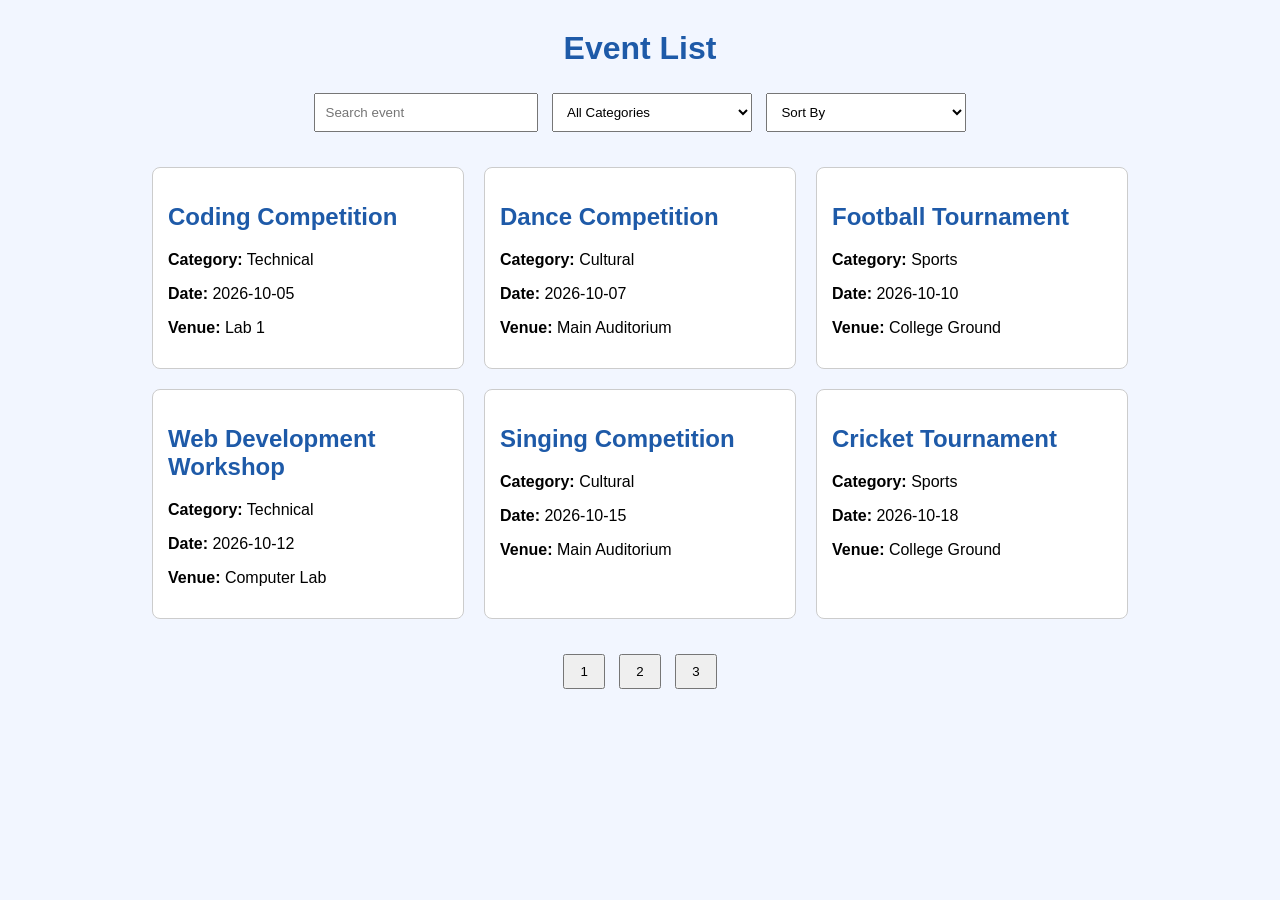
<file: PRACTICAL 6/index.html>
<!DOCTYPE html>
<html>
<head>
    <title>Event List</title>
    <link rel="stylesheet" href="style.css">
</head>
<body>

    <h1>Event List</h1>

    <div class="controls">
        <input type="text" id="search" placeholder="Search event">

        <select id="category">
            <option value="all">All Categories</option>
            <option value="Technical">Technical</option>
            <option value="Cultural">Cultural</option>
            <option value="Sports">Sports</option>
        </select>

        <select id="sort">
            <option value="none">Sort By</option>
            <option value="asc">Date: Old to New</option>
            <option value="desc">Date: New to Old</option>
        </select>
    </div>

    <p id="loading">Loading events...</p>
    <p id="error"></p>

    <div id="eventList"></div>

    <div id="pagination"></div>

    <script src="script.js"></script>
</body>
</html>
</file>
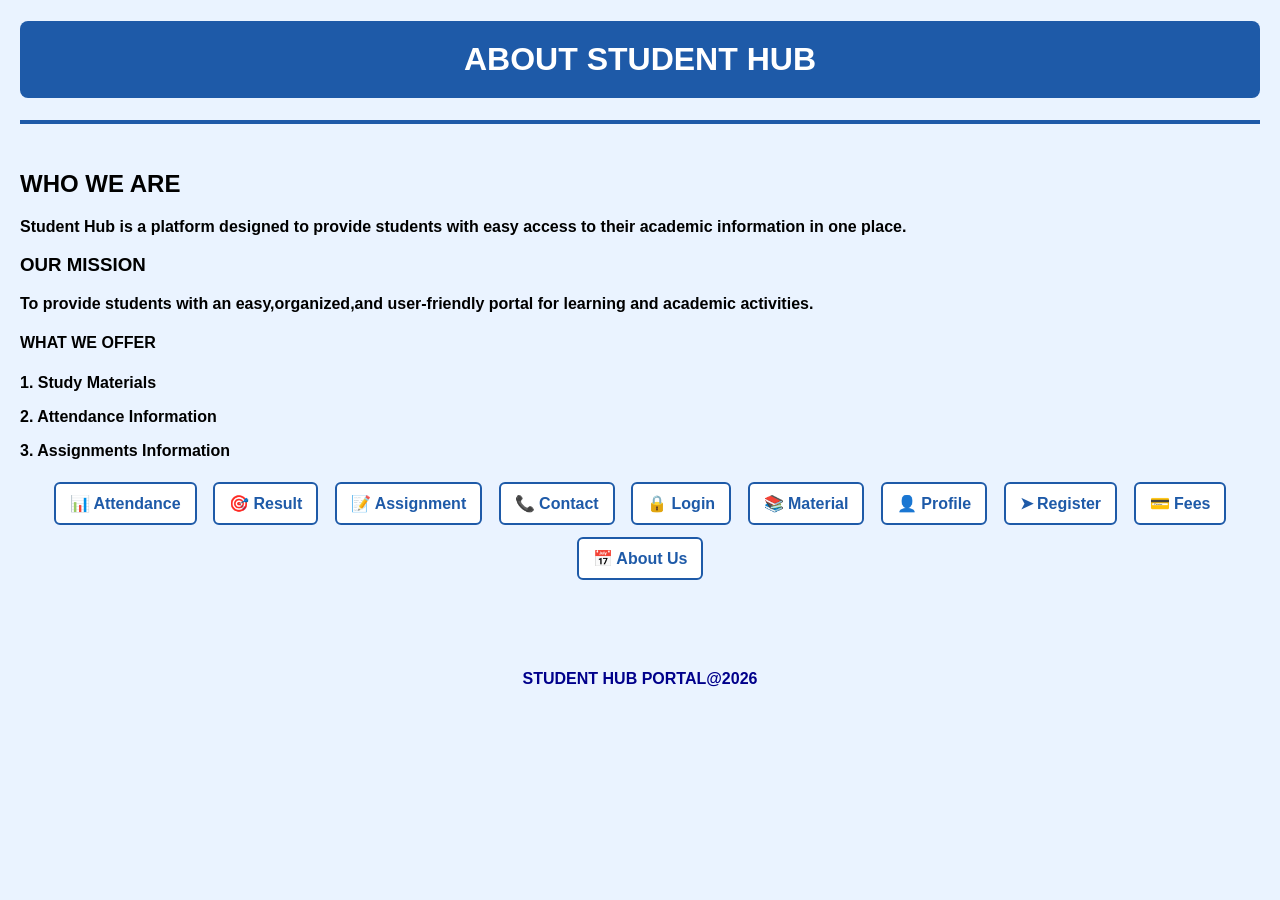
<file: PRACTICAL 3/about us.html>
<!DOCTYPE html>
<html lang="en">
<head>
  

  <link rel="stylesheet" href="style.css">

  
  
  <title>ABOUT US</title>

</head>

<body>
    <h1 align="center">ABOUT STUDENT HUB</h1>

    <hr>
    <br>
   
    <h2>WHO WE ARE</h2>
    <P><b>Student Hub is a platform designed to provide students with easy access to their academic information in one place.</b></P>
    
    <h3>OUR MISSION</h3>
    <p><b>To provide students with an easy,organized,and user-friendly portal for learning and academic activities.</b></p>

    <h4>WHAT WE OFFER</h4>
    <P><b>1. Study Materials</b></P>
    <p><b>2. Attendance Information</b></p>
    <p><b>3. Assignments Information</b></p>
<center>
       
 <a href="attendence.html">📊 Attendance</a>
<a href="result.html">🎯 Result</a>
<a href="assignment.html">📝 Assignment</a>
<a href="contact.html">📞 Contact</a>
<a href="login.html">🔒 Login</a>
<a href="material.html">📚 Material</a>
<a href="profile.html">👤 Profile</a>
<a href="register.html">➤ Register</a>
<a href="fees.html">💳 Fees</a>
<a href="about us.html">📅 About Us</a>

        <br><br>
        <br><br>


         <footer style="color:darkblue;">
        STUDENT HUB PORTAL@2026
        </footer>
        
   
    </center>

   
</body>
</html>
</file>
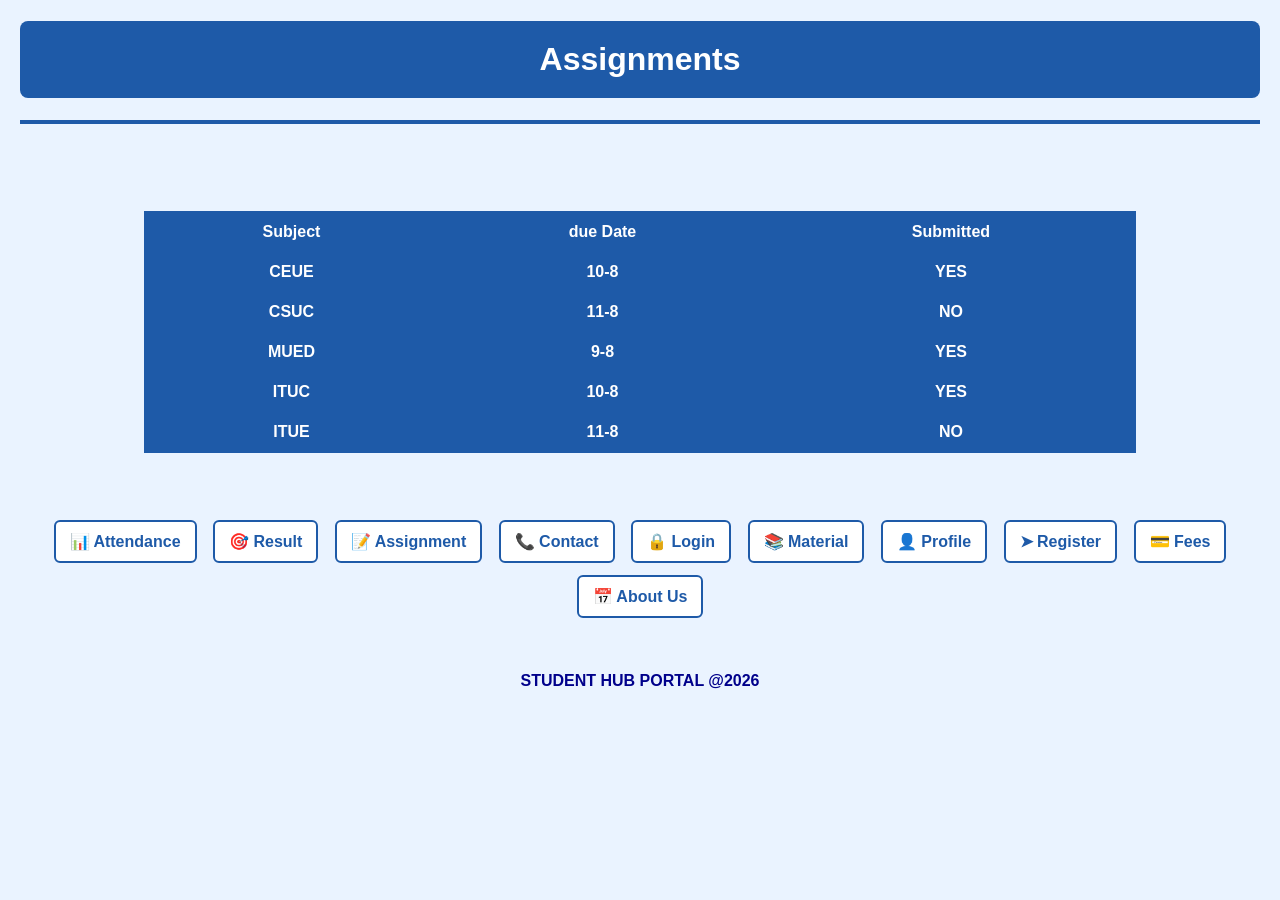
<file: PRACTICAL 3/Assignment.html>
<!DOCTYPE html>
<html lang="en">
<head>

    <link rel="stylesheet" href="style.css">

    <title>Assignments</title>

</head>

<body>

    <h1 align="center">Assignments</h1>

    <hr>
    <br>

    <center>

        
        <br><br>
        <table style="color:black">

    <tr>
        <th>Subject</th>
        <th>due Date</th>
        <th>Submitted</th>

</tr>
        
<tr>
    <th>CEUE</th>
    <th>10-8</th>
    <th>YES</th>

</tr>

        <tr>
    <th>CSUC</th>
    <th>11-8</th>
    <th>NO</th>
    
</tr>
<tr>
    <th>MUED</th>
    <th>9-8</th>
    <th>YES</th>
    
</tr>
<tr>
    <th>ITUC</th>
    <th>10-8</th>
    <th>YES</th>
    
</tr>

<tr>
    <th>ITUE</th>
    <th>11-8</th>
    <th>NO</th>
    
</tr>

</table>

<br><br>

        <a href="attendence.html">📊 Attendance</a>
        <a href="result.html">🎯 Result</a>
        <a href="assignment.html">📝 Assignment</a>
        <a href="contact.html">📞 Contact</a>
        <a href="login.html">🔒 Login</a>
        <a href="material.html">📚 Material</a>
        <a href="profile.html">👤 Profile</a>
        <a href="register.html">➤ Register</a>
        <a href="fees.html">💳 Fees</a>
        <a href="about us.html">📅 About Us</a>

        <br><br>

        <footer style="color:darkblue;">
            STUDENT HUB PORTAL @2026
        </footer>

    </center>

</body>
</html>
</file>
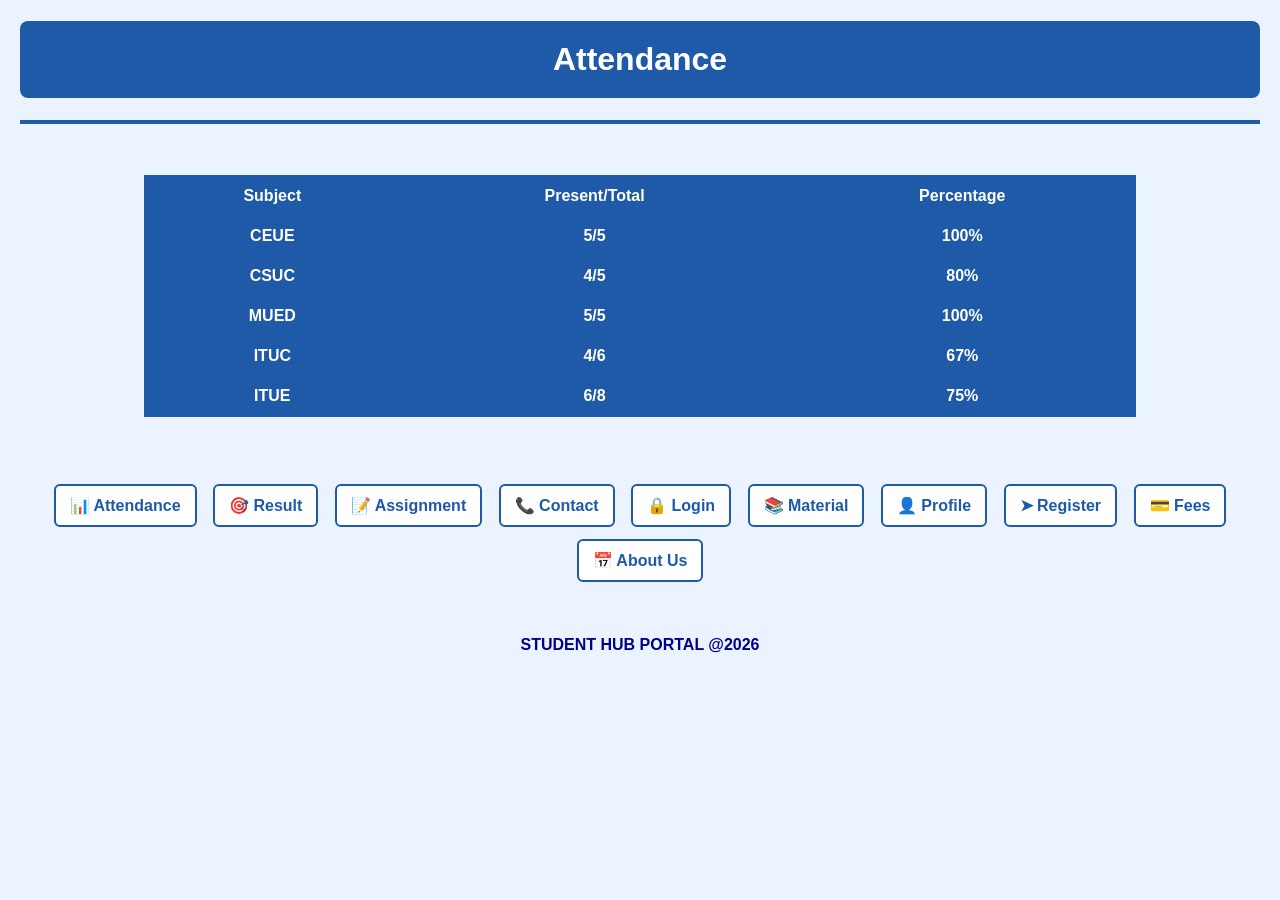
<file: PRACTICAL 3/Attendence.html>
<!DOCTYPE html>
<html lang="en">
<head>
    
    <title>Attendance</title>
    <link rel="stylesheet" href="style.css">
    

</head>

<body >
   <h1 align="center">Attendance</h1>

<hr>
<br>

<center>


<table style="color:black">

    <tr>
        <th>Subject</th>
        <th>Present/Total</th>
        <th>Percentage</th>

</tr>
        
<tr>
    <th>CEUE</th>
    <th>5/5</th>
    <th>100%</th>

</tr>

        <tr>
    <th>CSUC</th>
    <th>4/5</th>
    <th>80%</th>
    
</tr>
<tr>
    <th>MUED</th>
    <th>5/5</th>
    <th>100%</th>
    
</tr>
<tr>
    <th>ITUC</th>
    <th>4/6</th>
    <th>67%</th>
    
</tr>

<tr>
    <th>ITUE</th>
    <th>6/8</th>
    <th>75%</th>
    
</tr>

</table>




<br><br>



<a href="attendence.html">📊 Attendance</a>
<a href="result.html">🎯 Result</a>
<a href="assignment.html">📝 Assignment</a>
<a href="contact.html">📞 Contact</a>
<a href="login.html">🔒 Login</a>
<a href="material.html">📚 Material</a>
<a href="profile.html">👤 Profile</a>
<a href="register.html">➤ Register</a>
<a href="fees.html">💳 Fees</a>
<a href="about us.html">📅 About Us</a>

<br><br>

<footer style="color:darkblue;">
<b>STUDENT HUB PORTAL @2026</b>
</footer>

</center>

</body>
</html>
</file>
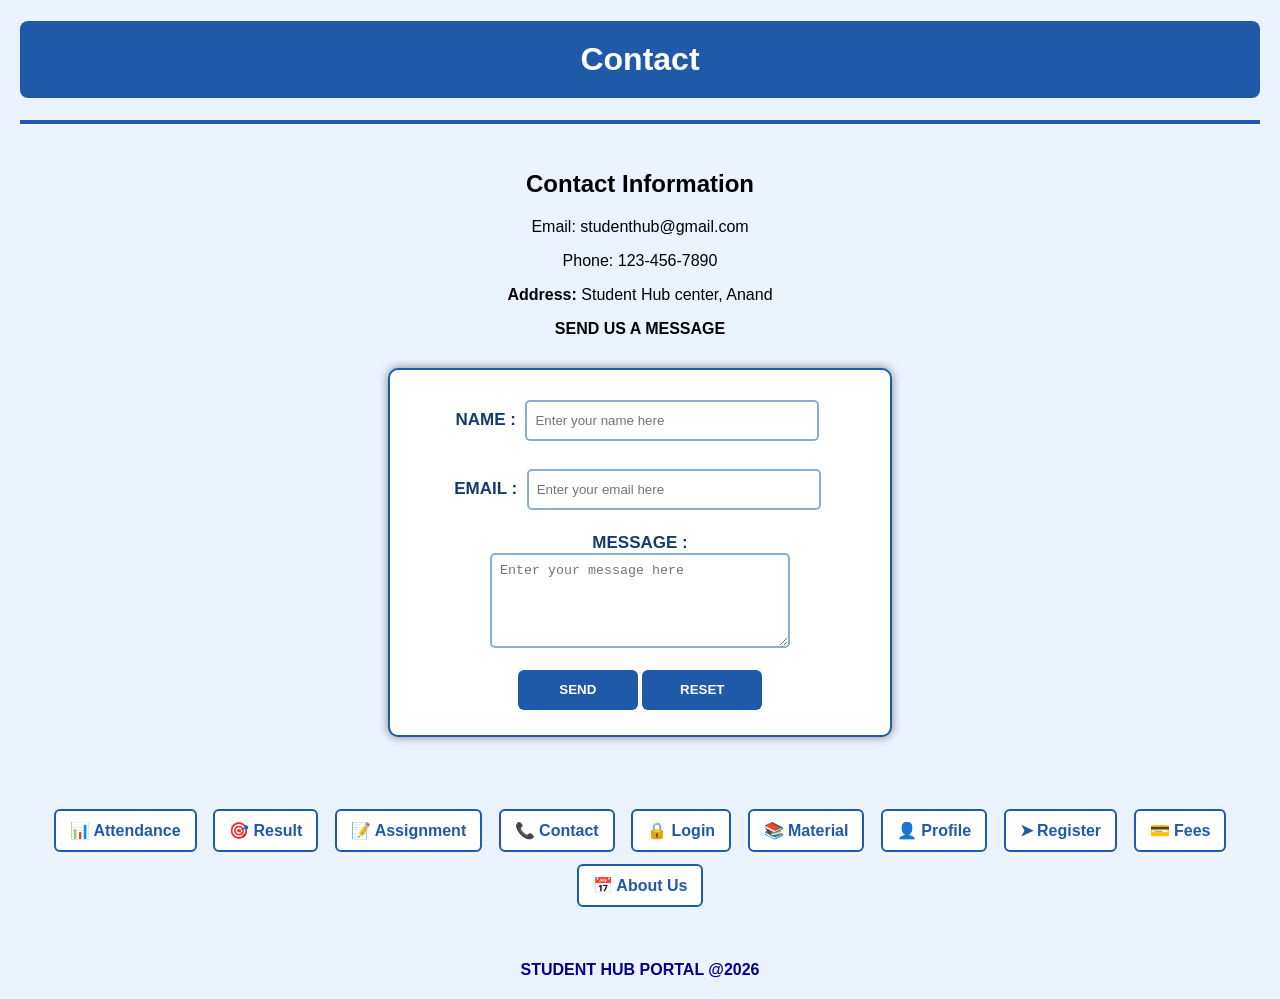
<file: PRACTICAL 3/contact.html>
<!DOCTYPE html>
<html lang="en">
<head>
   
   
   <title>Contact</title>
   <link rel="stylesheet" href="style.css">

</head>



<body >
    <h1 align="center">Contact</h1>
    <hr>
    <br>
    <center>
    <h2 <b></b>Contact Information</h2>
    
    <p <b></b>Email: studenthub@gmail.com</p>
    <p<b></b>Phone: 123-456-7890</p>
    <p><b>Address:</b> Student Hub center, Anand</p>
    <p><b>SEND US A MESSAGE </b></p>

    </body>
   </center>
   <center>

<div class="form-box">

<label>NAME :</label>
<input type="text" placeholder="Enter your name here"><br><br>

<label>EMAIL :</label>
<input type="email" placeholder="Enter your email here"><br><br>

<label>MESSAGE :</label><br>
<textarea placeholder="Enter your message here" rows="5" cols="38"></textarea><br><br>

<input type="submit" value="SEND">
<input type="reset" value="RESET">

</div>

<br><br>

<a href="attendence.html">📊 Attendance</a>
<a href="result.html">🎯 Result</a>
<a href="assignment.html">📝 Assignment</a>
<a href="contact.html">📞 Contact</a>
<a href="login.html">🔒 Login</a>
<a href="material.html">📚 Material</a>
<a href="profile.html">👤 Profile</a>
<a href="register.html">➤ Register</a>
<a href="fees.html">💳 Fees</a>
<a href="about us.html">📅 About Us</a>

<br><br>

<footer style="color:darkblue;">
<b>STUDENT HUB PORTAL @2026</b>
</footer>

</center>
</body>
</html>
</file>
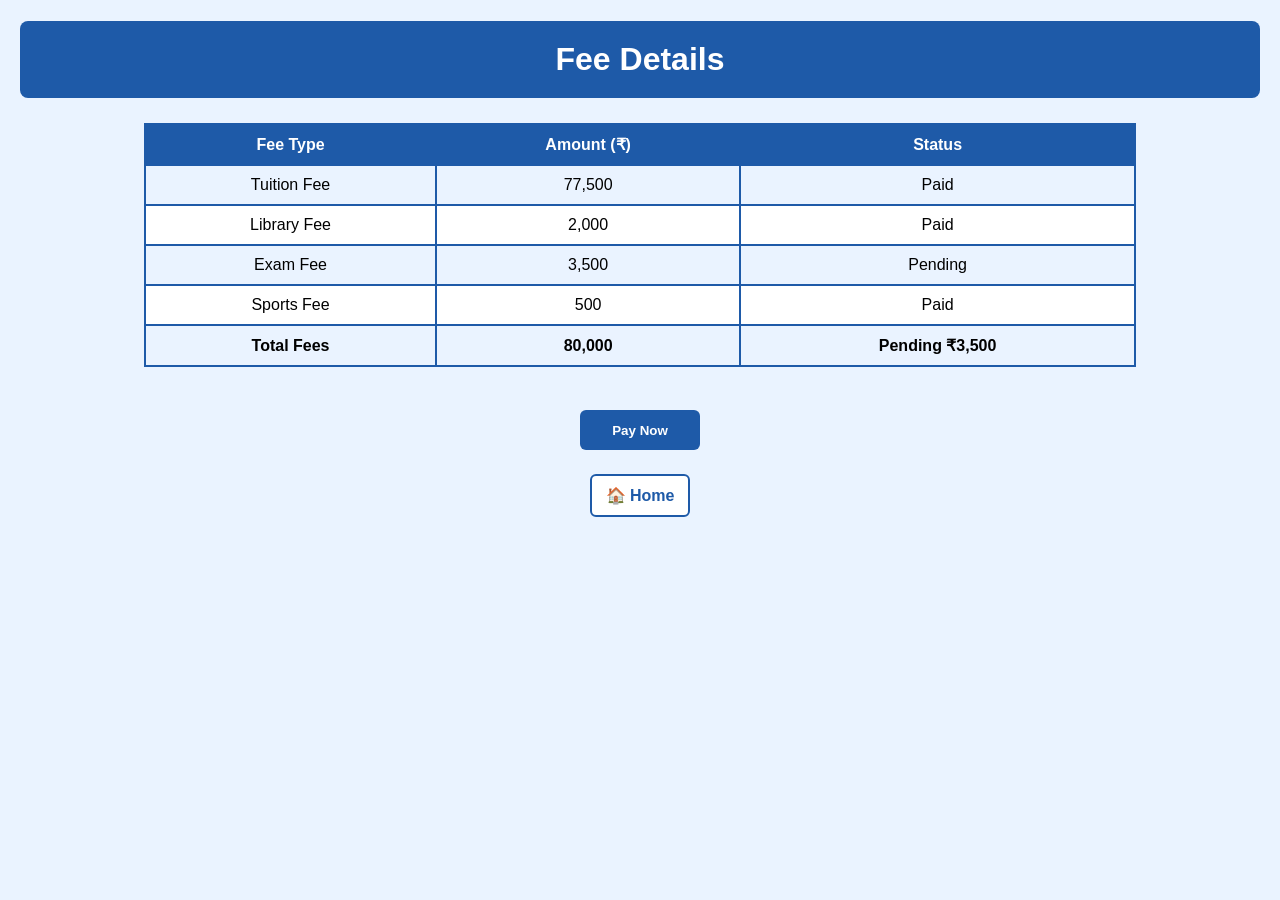
<file: PRACTICAL 3/fees.html>
<!-- <!DOCTYPE html>
<head>
    <style>

    </style>

    
    <title>Fees</title>
    <link rel="stylesheet" href="style.css">

</head>
<body>
    <h1 align="center">FEES</h1>
    <hr>
    <br>
    
    <center>
    
   <div class="form-box">

 <label>SEMESTER :</label> 
  <input type ="text" placeholder="enter your semester here"><br><br>

    <label>ID NO :</label>
    <input type="text" placeholder="enter your id no here"><br><br>

    <input type="submit" value="submit"><br><br>

</div>

<br><br>

<a href="attendence.html">📊 Attendance</a>
<a href="result.html">🎯 Result</a>
<a href="assignment.html">📝 Assignment</a>
<a href="contact.html">📞 Contact</a>
<a href="login.html">🔒 Login</a>
<a href="material.html">📚 Material</a>
<a href="profile.html">👤 Profile</a>
<a href="register.html">➤ Register</a>
<a href="fees.html">💳 Fees</a>
<a href="about us.html">📅 About Us</a>

<br><br>

<footer style="color:darkblue;">
<b>STUDENT HUB PORTAL @2026</b>
</footer>

    </center>
</body>
</html>

 -->
<!DOCTYPE html>
<html>
<head>
    <title>Fees</title>
    <link rel="stylesheet" href="style.css">
</head>

<body>

<h1>Fee Details</h1>

<center>

<table>

<tr>
    <th>Fee Type</th>
    <th>Amount (₹)</th>
    <th>Status</th>
</tr>

<tr>
    <td>Tuition Fee</td>
    <td>77,500</td>
    <td>Paid</td>
</tr>

<tr>
    <td>Library Fee</td>
    <td>2,000</td>
    <td>Paid</td>
</tr>


<tr>
    <td>Exam Fee</td>
    <td>3,500</td>
    <td>Pending</td>
</tr>

<tr>
    <td>Sports Fee</td>
    <td>500</td>
    <td>Paid</td>
</tr>

<tr>
    <td><b>Total Fees</b></td>
    <td><b>80,000</b></td>
    <td><b>Pending ₹3,500</b></td>
</tr>

</table>

<br>

<input type="button" value="Pay Now">

<br><br>

<a href="index.html">🏠 Home</a>

</center>

</body>
</html>
</file>
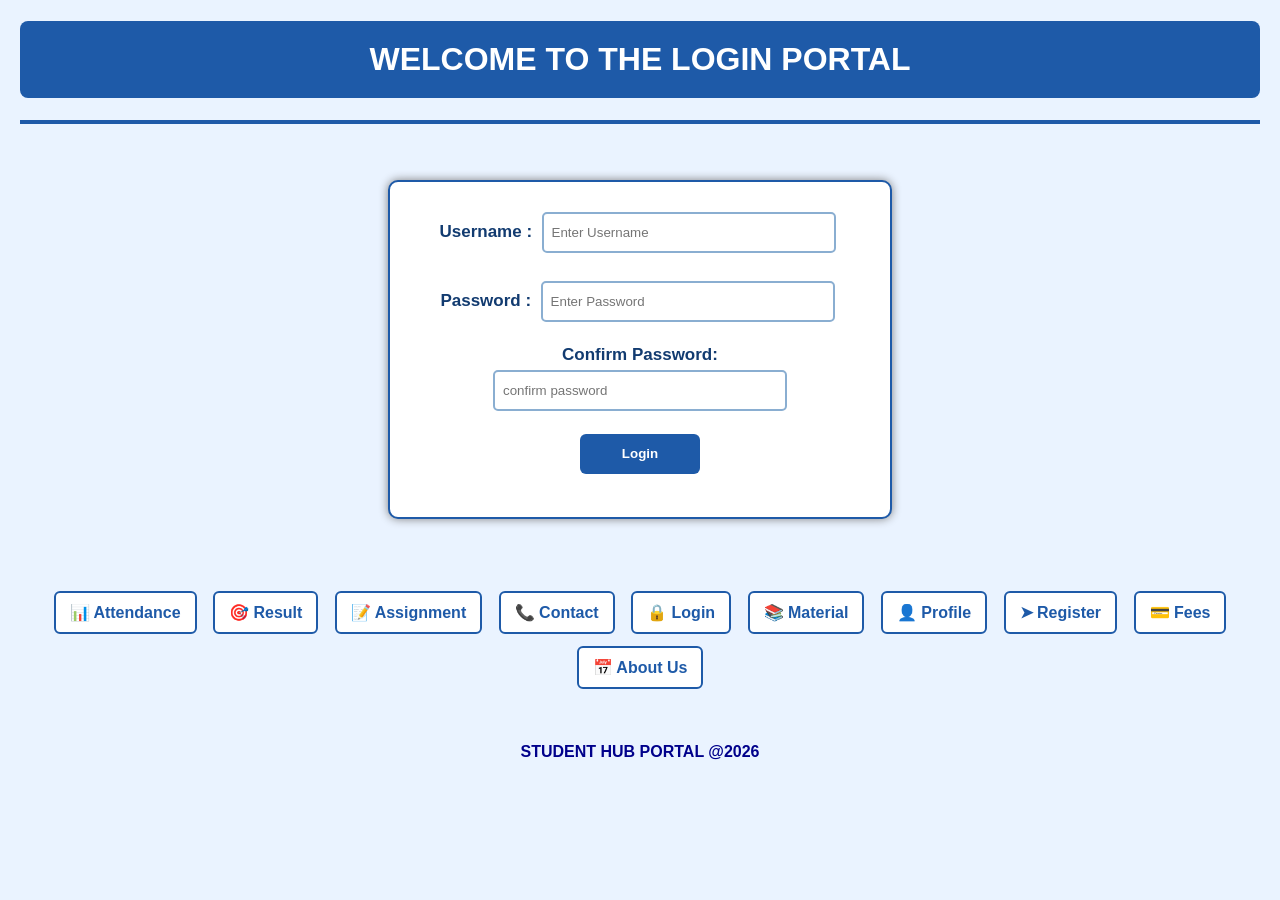
<file: PRACTICAL 3/login.html>
<!DOCTYPE html>
<html lang="en">
<head>
   
    
    <title>LOGIN</title>
   <link rel="stylesheet" href="style.css">
</head>

<body >
  
    <h1 align="center">WELCOME TO THE LOGIN PORTAL</h1>
    
    <hr>
    <br>

   
  <center>

<div class="form-box">

<form action="index.html">
   
    <label>Username :</label>
    <input type="text" placeholder="Enter Username"><br><br>

    <label>Password :</label>
    <input type="password" placeholder="Enter Password"><br><br>

<label>Confirm Password:</label>
<input type="password" placeholder="confirm password"><br><br>


<input type="submit" value="Login"><br><br>
</form>




</div>

<br><br>

<a href="attendence.html">📊 Attendance</a>
<a href="result.html">🎯 Result</a>
<a href="assignment.html">📝 Assignment</a>
<a href="contact.html">📞 Contact</a>
<a href="login.html">🔒 Login</a>
<a href="material.html">📚 Material</a>
<a href="profile.html">👤 Profile</a>
<a href="register.html">➤ Register</a>
<a href="fees.html">💳 Fees</a>
<a href="about us.html">📅 About Us</a>

<br><br>

<footer style="color:darkblue;">
STUDENT HUB PORTAL @2026
</footer>

</center>
</body>
</html>
</file>
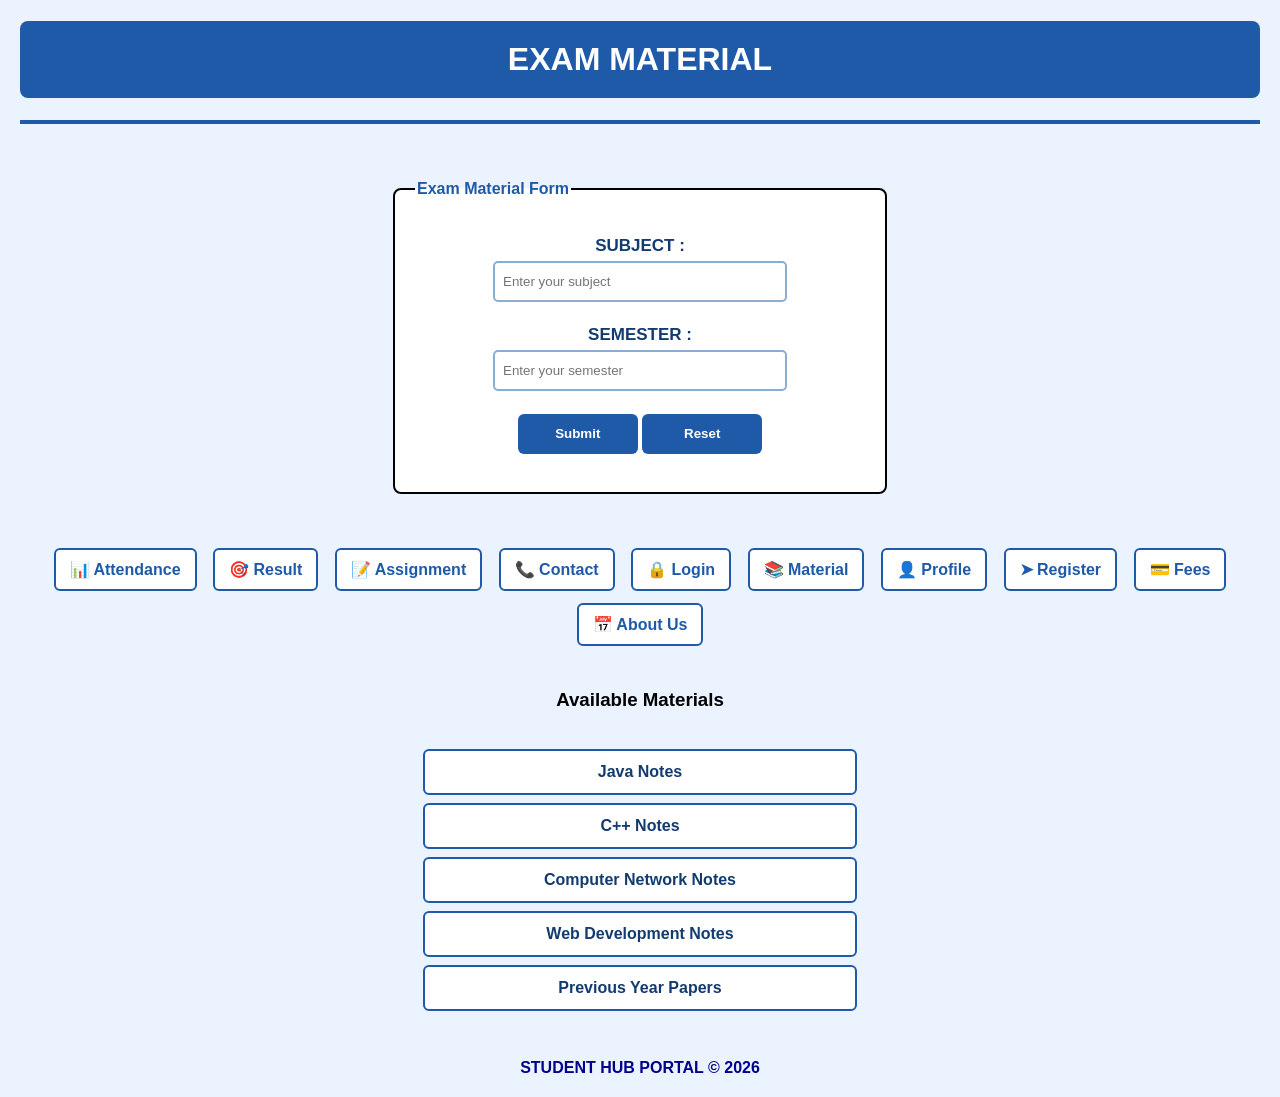
<file: PRACTICAL 3/material.html>
<!DOCTYPE html>
<html lang="en">
<head>
   
   <title> EXAM Material</title>
<link rel="stylesheet" href="style.css">

</head>

<body >

    <h1 align="center"> EXAM MATERIAL </h1>
    <hr>
    <br>
    
   <center>

<fieldset style="width:450px; background-color:white; border:2px solid black; border-radius:8px;">

<legend><b>Exam Material Form</b></legend>

<br>

<label>SUBJECT :</label><br>
<input type="text" placeholder="Enter your subject"><br><br>

<label>SEMESTER :</label><br>
<input type="text" placeholder="Enter your semester"><br><br>

<input type="submit" value="Submit">
<input type="reset" value="Reset">

<br><br>

</fieldset>

<br>


<a href="attendence.html">📊 Attendance</a>
<a href="result.html">🎯 Result</a>
<a href="assignment.html">📝 Assignment</a>
<a href="contact.html">📞 Contact</a>
<a href="login.html">🔒 Login</a>
<a href="material.html">📚 Material</a>
<a href="profile.html">👤 Profile</a>
<a href="register.html">➤ Register</a>
<a href="fees.html">💳 Fees</a>
<a href="about us.html">📅 About Us</a>

<br><br>
<h3>Available Materials</h3>

<ul>
    <li>Java Notes</li>
    <li>C++ Notes</li>
    <li>Computer Network Notes</li>
    <li>Web Development Notes</li>
    <li>Previous Year Papers</li>
</ul>


<footer style="color:darkblue;">
STUDENT HUB PORTAL © 2026
</footer>

</center>

</body>

</html>
</file>
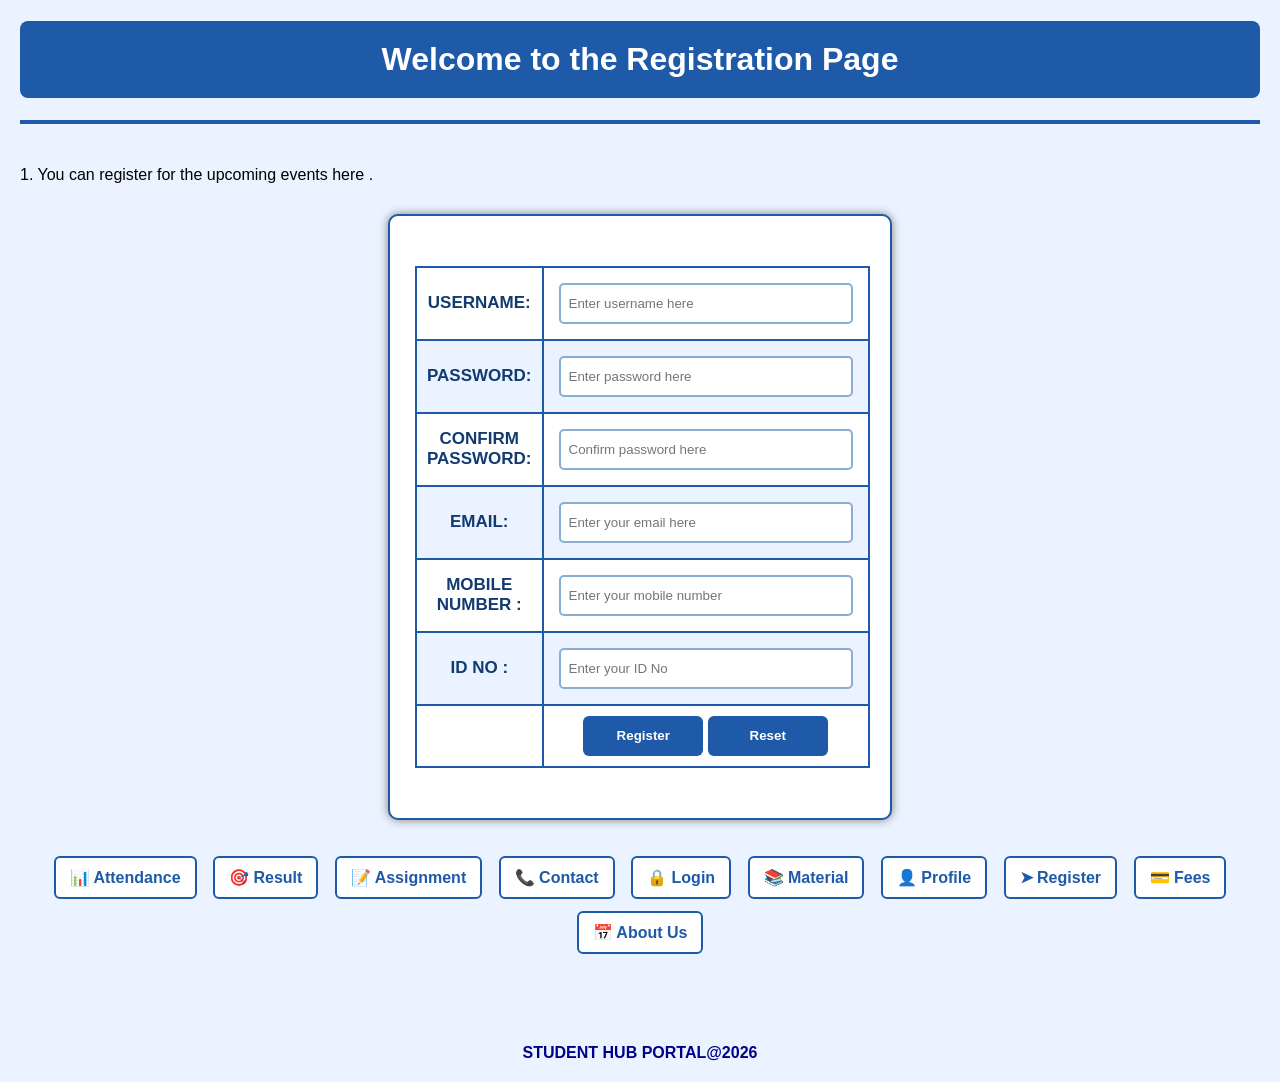
<file: PRACTICAL 3/register.html>
<!DOCTYPE html>
<html lang="en">
<head>
   
    <title>Register</title>
    <link rel="stylesheet" href="style.css">
</head>
<body >
    
    <h1 align="center">Welcome to the Registration Page</h1>

    <hr>
    <br>
    
    <p>1. You can register for the upcoming events here .</p>
    <center>

   <div class="form-box">

<table cellpadding="10">

<tr>
    <td><label>USERNAME:</label></td>
    <td><input type="text" placeholder="Enter username here"></td>
</tr>

<tr>
    <td><label>PASSWORD:</label></td>
    <td><input type="password" placeholder="Enter password here"></td>
</tr>

<tr>
    <td><label>CONFIRM PASSWORD:</label></td>
    <td><input type="password" placeholder="Confirm password here"></td>
</tr>

<tr>
    <td><label>EMAIL:</label></td>
    <td><input type="email" placeholder="Enter your email here"></td>
</tr>

<tr>
    <td><label>MOBILE NUMBER :</label></td>
    <td><input type="text" placeholder="Enter your mobile number"></td>
</tr>

<tr>
    <td><label>ID NO :</label></td>
    <td><input type="text" placeholder="Enter your ID No"></td>
</tr>

<tr>
    <td></td>
    <td>
        <input type="submit" value="Register">
        <input type="reset" value="Reset">
    </td>
</tr>

</table>

</div>

   
<a href="attendence.html">📊 Attendance</a>
<a href="result.html">🎯 Result</a>
<a href="assignment.html">📝 Assignment</a>
<a href="contact.html">📞 Contact</a>
<a href="login.html">🔒 Login</a>
<a href="material.html">📚 Material</a>
<a href="profile.html">👤 Profile</a>
<a href="register.html">➤ Register</a>
<a href="fees.html">💳 Fees</a>
<a href="about us.html">📅 About Us</a>
       
        <br><br>
        <br><br>


         <footer style="color:darkblue;">
        STUDENT HUB PORTAL@2026
        </footer> 



    </center>

</body>
</html>
</file>
<file: PRACTICAL 6/style.css>
body {
    font-family: Arial, sans-serif;
    background-color: #f2f6ff;
    margin: 30px;
}

h1 {
    text-align: center;
    color: #1e5aa8;
}

.controls {
    text-align: center;
    margin: 20px;
}

input, select {
    padding: 10px;
    margin: 5px;
    width: 200px;
}

#eventList {
    display: flex;
    flex-wrap: wrap;
    justify-content: center;
}

.event {
    background-color: white;
    width: 280px;
    margin: 10px;
    padding: 15px;
    border: 1px solid #ccc;
    border-radius: 8px;
}

.event h2 {
    color: #1e5aa8;
}

#loading {
    text-align: center;
}

#error {
    text-align: center;
    color: red;
}

#pagination {
    text-align: center;
    margin: 20px;
}

button {
    padding: 8px 15px;
    margin: 5px;
    cursor: pointer;
}
</file>
<file: PRACTICAL 3/style.css>
body {
    background-color: #eaf3ff;
    font-family: Arial, sans-serif;
    margin: 20px;
}

h1 {
    background-color: #1e5aa8;
    color: white;
    text-align: center;
    padding: 20px;
    border-radius: 8px;
}

hr {
    border: 2px solid #1e5aa8;
}

.form-box {
    width: 450px;
    margin: 30px auto;
    padding: 25px;
    background-color: white;
    border: 2px solid #1e5aa8;
    border-radius: 10px;
    box-shadow: 0 0 10px gray;
}

label {
    font-weight: bold;
    font-size: 17px;
    color: #123b70;
}

input[type="text"],
input[type="email"],
input[type="password"] {
    width: 280px;
    height: 35px;
    padding-left: 8px;
    margin: 5px;
    border: 2px solid #8aaed1;
    border-radius: 5px;
}

input[type="text"]:focus,
input[type="email"]:focus,
input[type="password"]:focus {
    border: 2px solid #1e5aa8;
    outline: none;
}

textarea {
    width: 280px;
    padding: 8px;
    border: 2px solid #8aaed1;
    border-radius: 5px;
}

input[type="submit"],
input[type="reset"],
input[type="button"] {
    width: 120px;
    height: 40px;
    background-color: #1e5aa8;
    color: white;
    border: none;
    border-radius: 6px;
    cursor: pointer;
    font-weight: bold;
}

input[type="submit"]:hover,
input[type="reset"]:hover,
input[type="button"]:hover {
    background-color: #123b70;
}

a {
    display: inline-block;
    text-decoration: none;
    color: #1e5aa8;
    font-weight: bold;
    margin: 6px;
    padding: 10px 14px;

    /* Box around link */
    border: 2px solid #1e5aa8;
    border-radius: 6px;

    background-color: white;
}

a:hover {
    color: white;
    background-color: #1e5aa8;
}

table {
    width: 80%;
    margin: 25px auto;
    border-collapse: collapse;
    background-color: white;
}

th,

td {
    border: 2px solid #1e5aa8;
    padding: 10px;
    text-align: center;
}

th {
    background-color: #1e5aa8;
    color: white;
}

tr:nth-child(even) {
    background-color: #eaf3ff;
}

fieldset {
    width: 400px;
    margin: 30px auto;
    padding: 20px;
    background-color: white;
    border: 2px solid #1e5aa8;
    border-radius: 8px;
}
legend {
    color: #1e5aa8;
    font-weight: bold;
}

ul {
    width: 450px;
    margin: 20px auto;
    padding: 10px;
}

li {
    list-style: none;
    background-color: white;
    border: 2px solid #1e5aa8;
    border-radius: 6px;
    padding: 12px;
    margin: 8px;
    font-weight: bold;
    color: #123b70;
}

li:hover {
    background-color: #1e5aa8;
    color: white;
}

img {
    max-width: 100%;
    border-radius: 10px;
    border: 3px solid #1e5aa8;
}

footer {
    margin-top: 30px;
    text-align: center;
    color: #1e5aa8;
    font-weight: bold;
}
</file>
